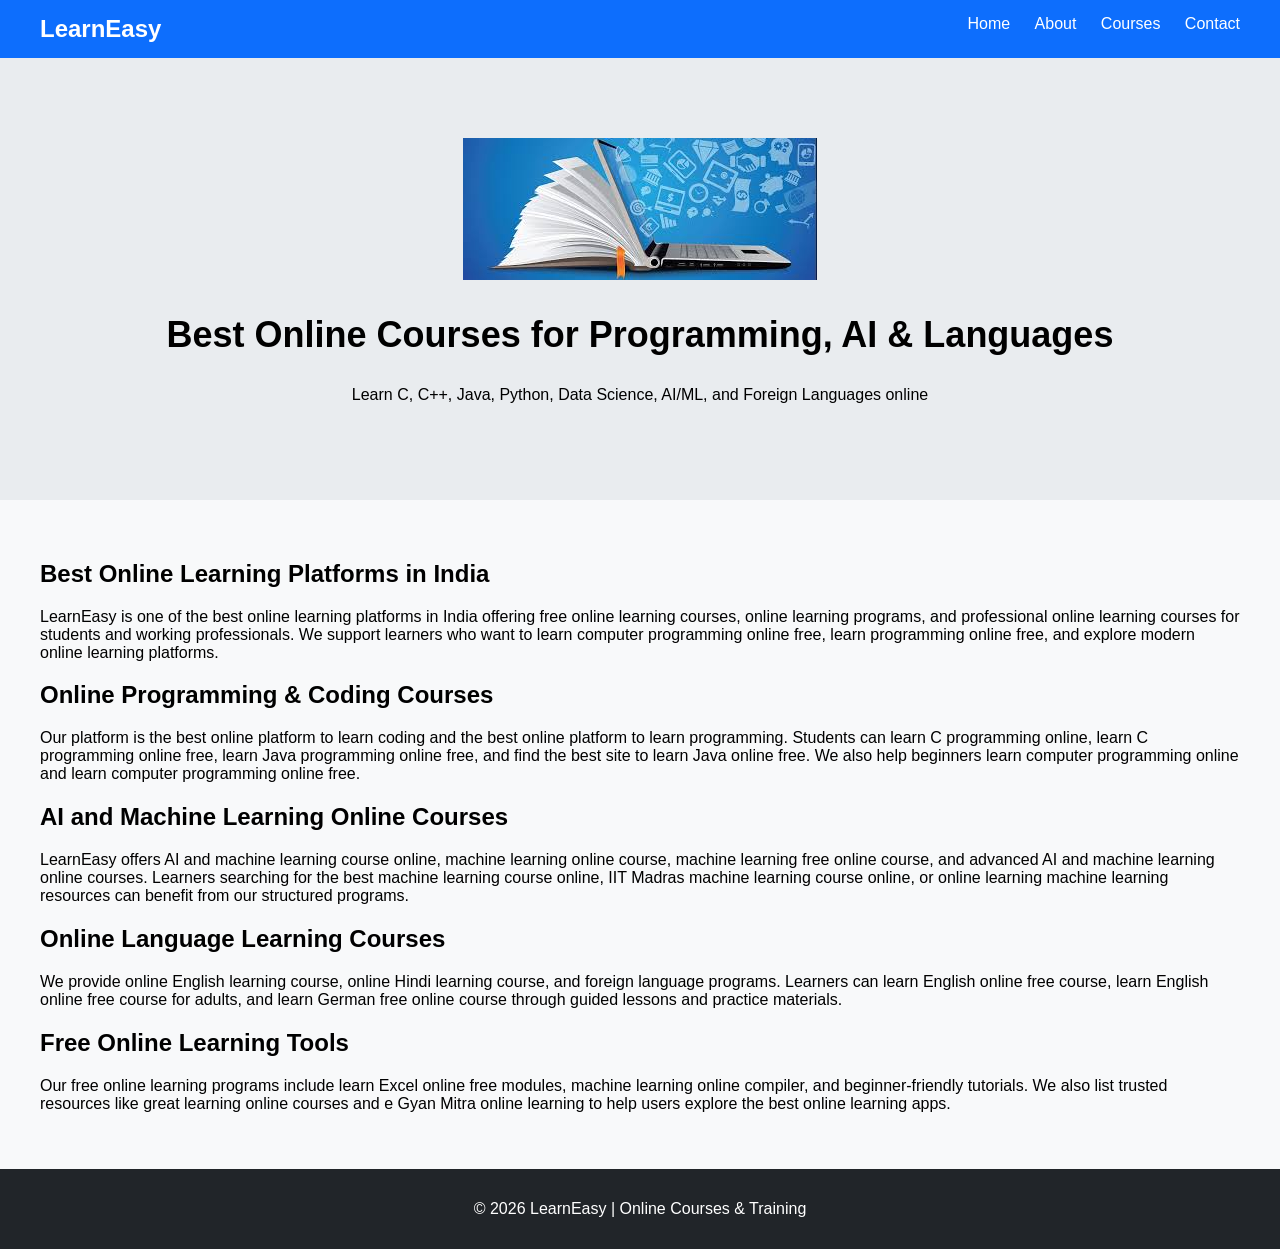
<file: index.html>
<!-- =========================
index.html (HOME PAGE)
========================= -->
<!DOCTYPE html>
<html lang="en">
<head>
  <meta charset="UTF-8" />
  <title>Online Courses & Training Institute | LearnEasy</title>
  <meta name="description" content="LearnEasy is an online training platform offering programming, AI, data science, and language courses with expert guidance." />
  <meta name="viewport" content="width=device-width, initial-scale=1.0" />
  <link rel="stylesheet" href="style.css" />
</head>
<body>
  <header class="navbar">
    <div class="logo">LearnEasy</div>
    <nav>
      <a href="index.html">Home</a>
      <a href="about.html">About</a>
      <a href="courses.html">Courses</a>
      <a href="contact.html">Contact</a>
    </nav>
  </header>

  <section class="banner">
    <img src="banner.jpg">
    <h1>Best Online Courses for Programming, AI & Languages</h1>
    <p>Learn C, C++, Java, Python, Data Science, AI/ML, and Foreign Languages online</p>
  </section>

 <section class="content">
<h2>Best Online Learning Platforms in India</h2>
<p>
LearnEasy is one of the best online learning platforms in India offering free online learning courses,
online learning programs, and professional online learning courses for students and working professionals.
We support learners who want to learn computer programming online free, learn programming online free,
and explore modern online learning platforms.
</p>


<h2>Online Programming & Coding Courses</h2>
<p>
Our platform is the best online platform to learn coding and the best online platform to learn programming.
Students can learn C programming online, learn C programming online free, learn Java programming online free,
and find the best site to learn Java online free. We also help beginners learn computer programming online
and learn computer programming online free.
</p>


<h2>AI and Machine Learning Online Courses</h2>
<p>
LearnEasy offers AI and machine learning course online, machine learning online course,
machine learning free online course, and advanced AI and machine learning online courses.
Learners searching for the best machine learning course online, IIT Madras machine learning course online,
or online learning machine learning resources can benefit from our structured programs.
</p>


<h2>Online Language Learning Courses</h2>
<p>
We provide online English learning course, online Hindi learning course, and foreign language programs.
Learners can learn English online free course, learn English online free course for adults,
and learn German free online course through guided lessons and practice materials.
</p>


<h2>Free Online Learning Tools</h2>
<p>
Our free online learning programs include learn Excel online free modules, machine learning online compiler,
and beginner-friendly tutorials. We also list trusted resources like great learning online courses and
e Gyan Mitra online learning to help users explore the best online learning apps.
</p>
</section>

  <footer>
    <p>© 2026 LearnEasy | Online Courses & Training</p>
  </footer>
</body>
</html>
</file>
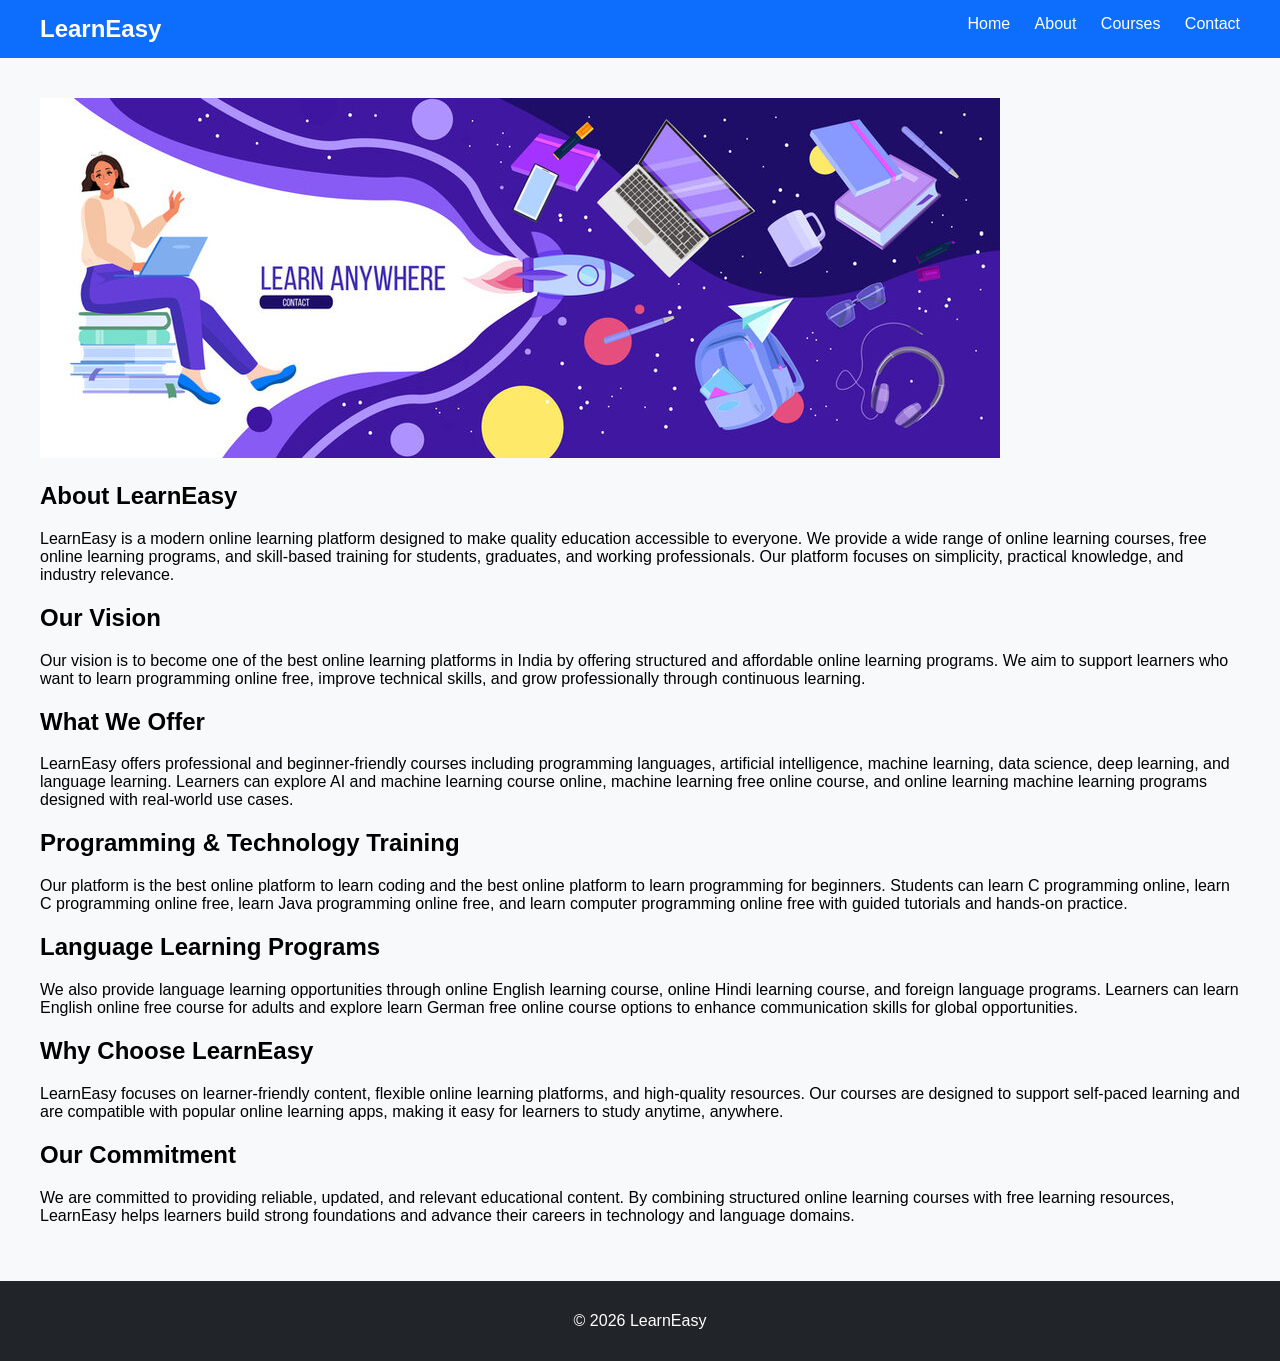
<file: about.html>
<!-- =========================
about.html (ABOUT US)
========================= -->
<!DOCTYPE html>
<html lang="en">
<head>
  <meta charset="UTF-8" />
  <title>About Us | LearnEasy Training Institute</title>
  <meta name="description" content="LearnEasy is a professional online training institute offering programming, AI, data science and language courses." />
  <link rel="stylesheet" href="style.css" />
</head>
<body>
<header class="navbar">
  <div class="logo">LearnEasy</div>
  <nav>
    <a href="index.html">Home</a>
    <a href="about.html">About</a>
    <a href="courses.html">Courses</a>
    <a href="contact.html">Contact</a>
  </nav>
</header>

<section class="content">
  <img src="aboutbanner.jpg">
<h1>About LearnEasy</h1>


<p>
LearnEasy is a modern online learning platform designed to make quality education accessible to everyone.
We provide a wide range of online learning courses, free online learning programs, and skill-based
training for students, graduates, and working professionals. Our platform focuses on simplicity,
practical knowledge, and industry relevance.
</p>


<h2>Our Vision</h2>
<p>
Our vision is to become one of the best online learning platforms in India by offering structured
and affordable online learning programs. We aim to support learners who want to learn programming
online free, improve technical skills, and grow professionally through continuous learning.
</p>


<h2>What We Offer</h2>
<p>
LearnEasy offers professional and beginner-friendly courses including programming languages,
artificial intelligence, machine learning, data science, deep learning, and language learning.
Learners can explore AI and machine learning course online, machine learning free online course,
and online learning machine learning programs designed with real-world use cases.
</p>


<h2>Programming & Technology Training</h2>
<p>
Our platform is the best online platform to learn coding and the best online platform to learn
programming for beginners. Students can learn C programming online, learn C programming online free,
learn Java programming online free, and learn computer programming online free with guided tutorials
and hands-on practice.
</p>


<h2>Language Learning Programs</h2>
<p>
We also provide language learning opportunities through online English learning course,
online Hindi learning course, and foreign language programs. Learners can learn English online
free course for adults and explore learn German free online course options to enhance communication
skills for global opportunities.
</p>


<h2>Why Choose LearnEasy</h2>
<p>
LearnEasy focuses on learner-friendly content, flexible online learning platforms, and
high-quality resources. Our courses are designed to support self-paced learning and are
compatible with popular online learning apps, making it easy for learners to study anytime,
anywhere.
</p>


<h2>Our Commitment</h2>
<p>
We are committed to providing reliable, updated, and relevant educational content. By combining
structured online learning courses with free learning resources, LearnEasy helps learners build
strong foundations and advance their careers in technology and language domains.
</p>
</section>

<footer>
  <p>© 2026 LearnEasy</p>
</footer>
</body>
</html>
</file>
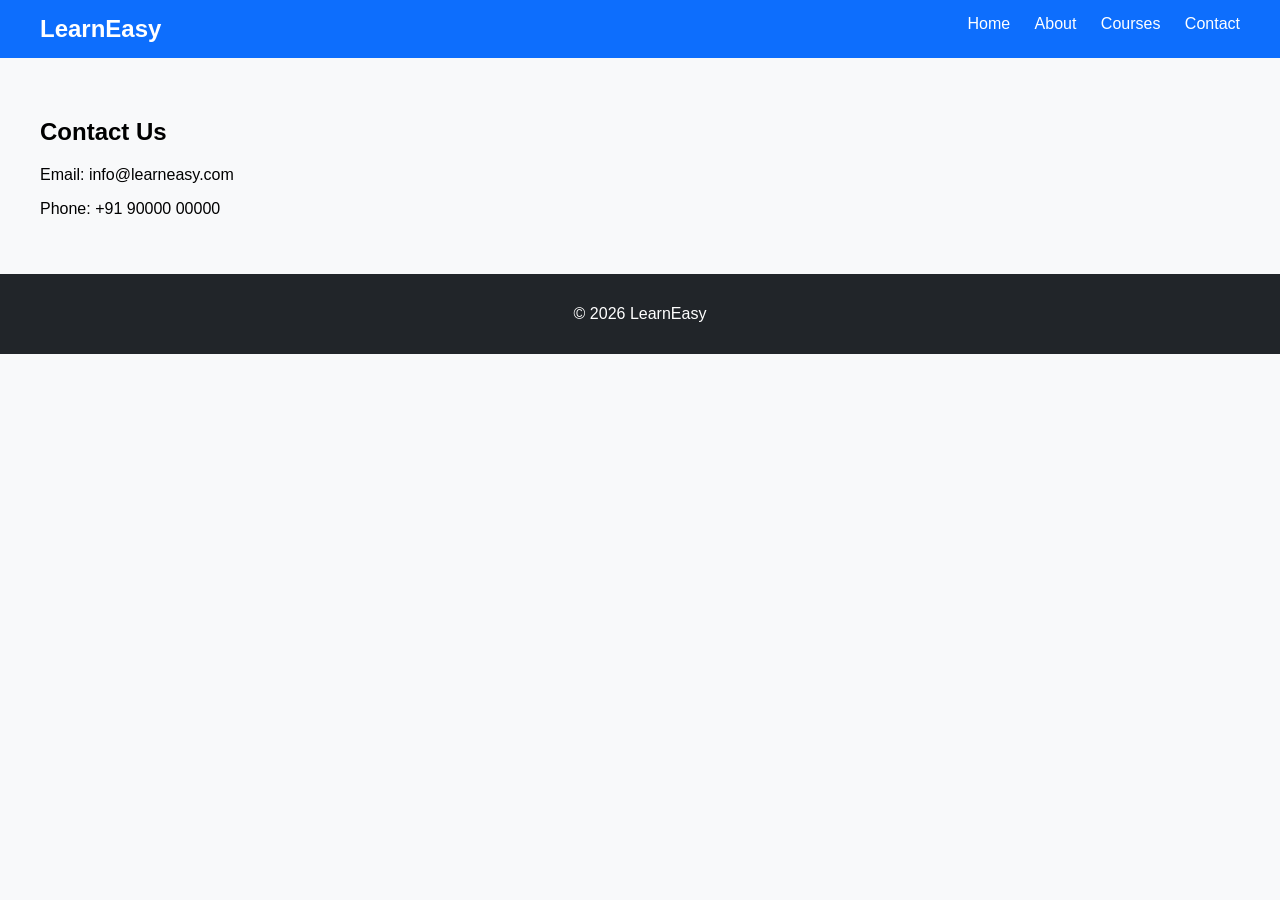
<file: contact.html>
<!-- =========================
contact.html (CONTACT PAGE)
========================= -->
<!DOCTYPE html>
<html lang="en">
<head>
  <meta charset="UTF-8" />
  <title>Contact Us | LearnEasy</title>
  <meta name="description" content="Contact LearnEasy for online courses and training programs." />
  <link rel="stylesheet" href="style.css" />
</head>
<body>
<header class="navbar">
  <div class="logo">LearnEasy</div>
  <nav>
    <a href="index.html">Home</a>
    <a href="about.html">About</a>
    <a href="courses.html">Courses</a>
    <a href="contact.html">Contact</a>
  </nav>
</header>

<section class="content">
  <h1>Contact Us</h1>
  <p>Email: info@learneasy.com</p>
  <p>Phone: +91 90000 00000</p>
</section>

<footer><p>© 2026 LearnEasy</p></footer>
</body>
</html>
</file>
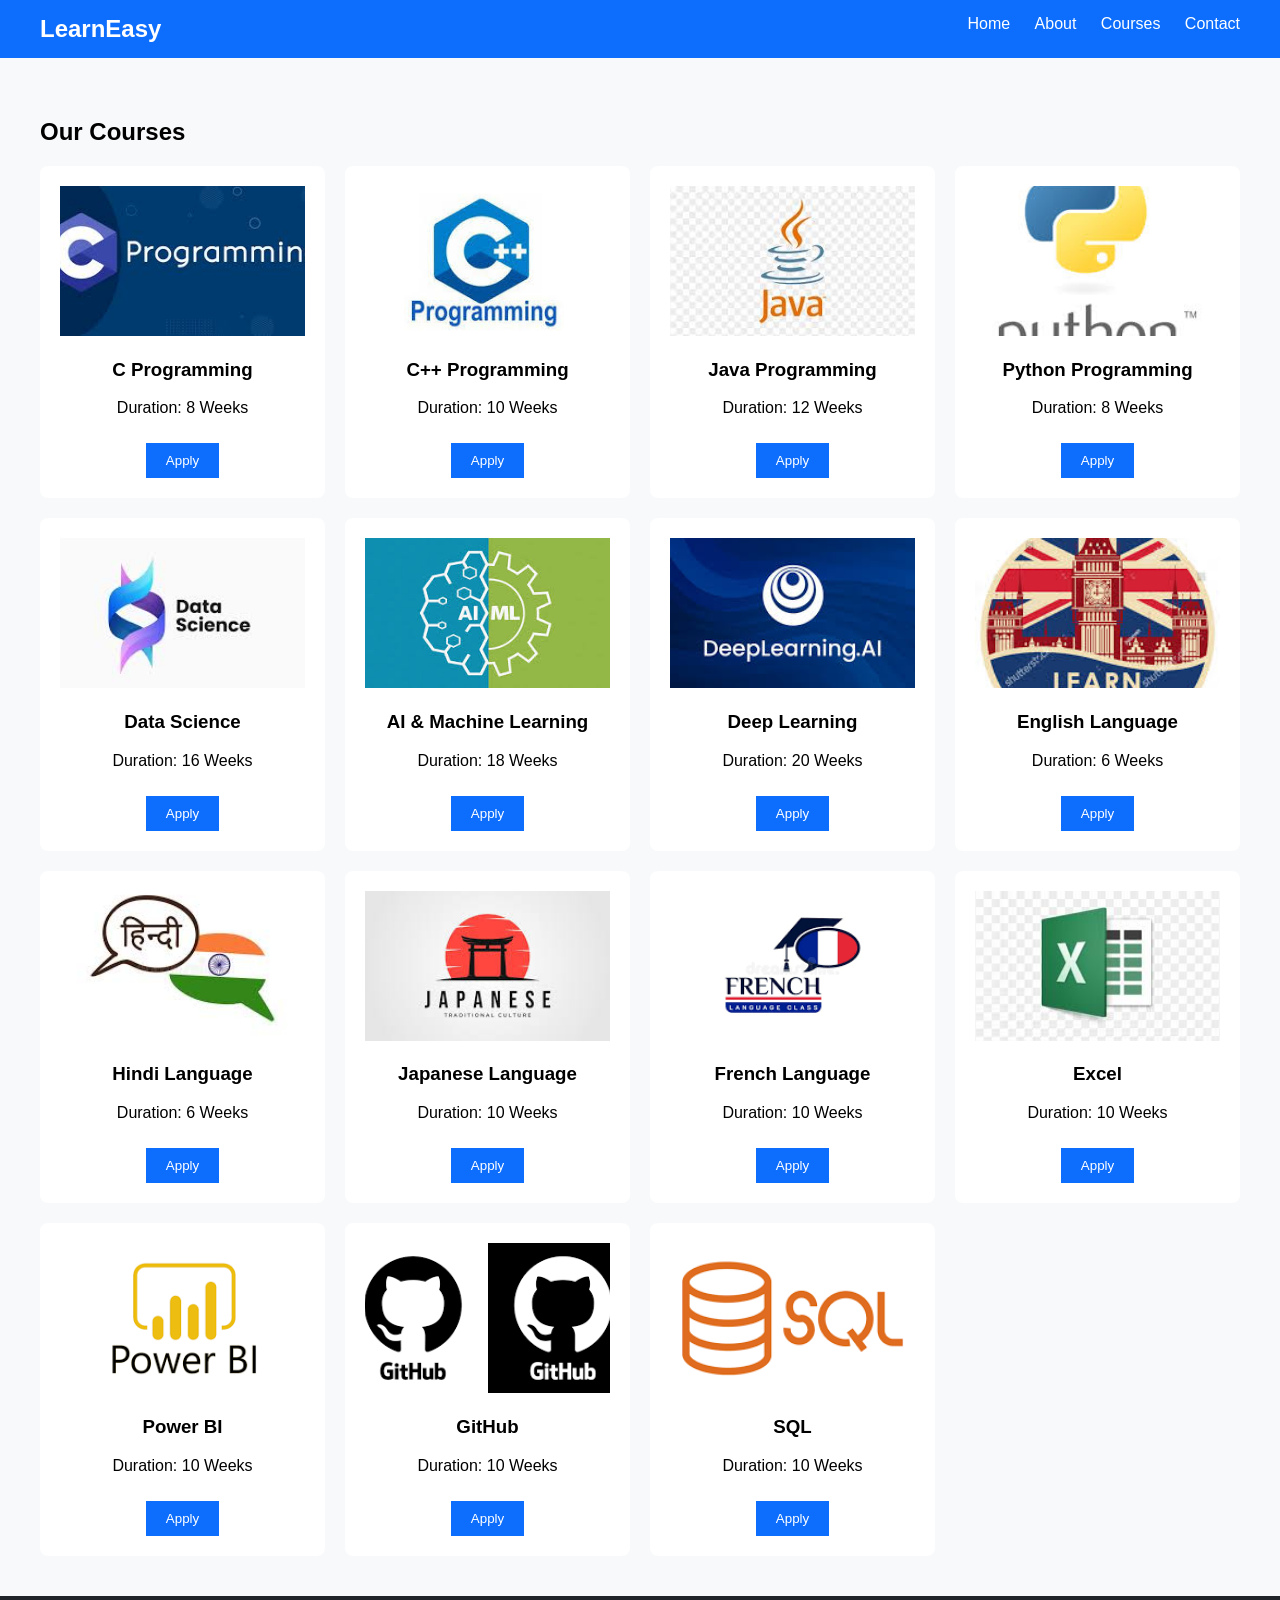
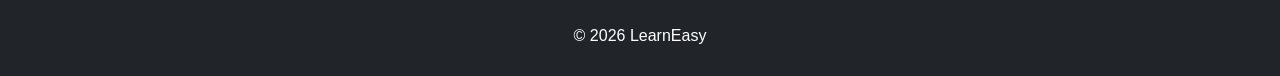
<file: courses.html>
<!-- =========================
courses.html (COURSES PAGE)
========================= -->
<!DOCTYPE html>
<html lang="en">
<head>
  <meta charset="UTF-8" />
  <title>Courses | Programming, AI & Language Courses</title>
  <meta name="description" content="Browse online courses in C, C++, Java, Python, Data Science, AI, Deep Learning, and language courses." />
  <link rel="stylesheet" href="style.css" />
</head>
<body>
<header class="navbar">
  <div class="logo">LearnEasy</div>
  <nav>
    <a href="index.html">Home</a>
    <a href="about.html">About</a>
    <a href="courses.html">Courses</a>
    <a href="contact.html">Contact</a>
  </nav>
</header>

<section class="courses">
  <h1>Our Courses</h1>
  <div class="course-grid">
    <div class="course-card"><img src="c.jpg"><h3>C Programming</h3><p>Duration: 8 Weeks</p><button>Apply</button></div>
    <div class="course-card"><img src="c++.jpg"><h3>C++ Programming</h3><p>Duration: 10 Weeks</p><button>Apply</button></div>
    <div class="course-card"><img src="java.jpg"><h3>Java Programming</h3><p>Duration: 12 Weeks</p><button>Apply</button></div>
    <div class="course-card"><img src="python.jpg"><h3>Python Programming</h3><p>Duration: 8 Weeks</p><button>Apply</button></div>
    <div class="course-card"><img src="ds.jpg"><h3>Data Science</h3><p>Duration: 16 Weeks</p><button>Apply</button></div>
    <div class="course-card"><img src="aiml.jpg"><h3>AI & Machine Learning</h3><p>Duration: 18 Weeks</p><button>Apply</button></div>
    <div class="course-card"><img src="dl.jpg"><h3>Deep Learning</h3><p>Duration: 20 Weeks</p><button>Apply</button></div>
    <div class="course-card"><img src="english.jpg"><h3>English Language</h3><p>Duration: 6 Weeks</p><button>Apply</button></div>
    <div class="course-card"><img src="hindi.jpg"><h3>Hindi Language</h3><p>Duration: 6 Weeks</p><button>Apply</button></div>
    <div class="course-card"><img src="japan.jpg"><h3>Japanese Language</h3><p>Duration: 10 Weeks</p><button>Apply</button></div>
    <div class="course-card"><img src="french.jpg"><h3>French Language</h3><p>Duration: 10 Weeks</p><button>Apply</button></div>
    <div class="course-card"><img src="excel.jpg"><h3>Excel</h3><p>Duration: 10 Weeks</p><button>Apply</button></div>
    <div class="course-card"><img src="powebi.jpg"><h3>Power BI</h3><p>Duration: 10 Weeks</p><button>Apply</button></div>
    <div class="course-card"><img src="github.jpg"><h3>GitHub</h3><p>Duration: 10 Weeks</p><button>Apply</button></div>
    <div class="course-card"><img src="sql.jpg"><h3>SQL</h3><p>Duration: 10 Weeks</p><button>Apply</button></div>
  </div>
</section>
<footer><p>© 2026 LearnEasy</p></footer>
</body>
</html>
</file>
<file: style.css>
body { font-family: Arial, sans-serif; margin:0; background:#f8f9fa; }
.navbar { display:flex; justify-content:space-between; padding:15px 40px; background:#0d6efd; }
.logo { color:#fff; font-size:24px; font-weight:bold; }
.navbar a { color:white; margin-left:20px; text-decoration:none; }
.banner { background:#e9ecef; padding:80px 40px; text-align:center; }
.banner h1 { font-size:36px; }
.content { padding:40px; }
.courses { padding:40px; }
.course-grid { display:grid; grid-template-columns:repeat(auto-fit,minmax(250px,1fr)); gap:20px; }
.course-card { background:#fff; padding:20px; border-radius:8px; text-align:center; }
.course-card img { width:100%; height:150px; object-fit:cover; }
.course-card button { background:#0d6efd; color:white; border:none; padding:10px 20px; margin-top:10px; cursor:pointer; }
footer { background:#212529; color:white; text-align:center; padding:15px; }
</file>
